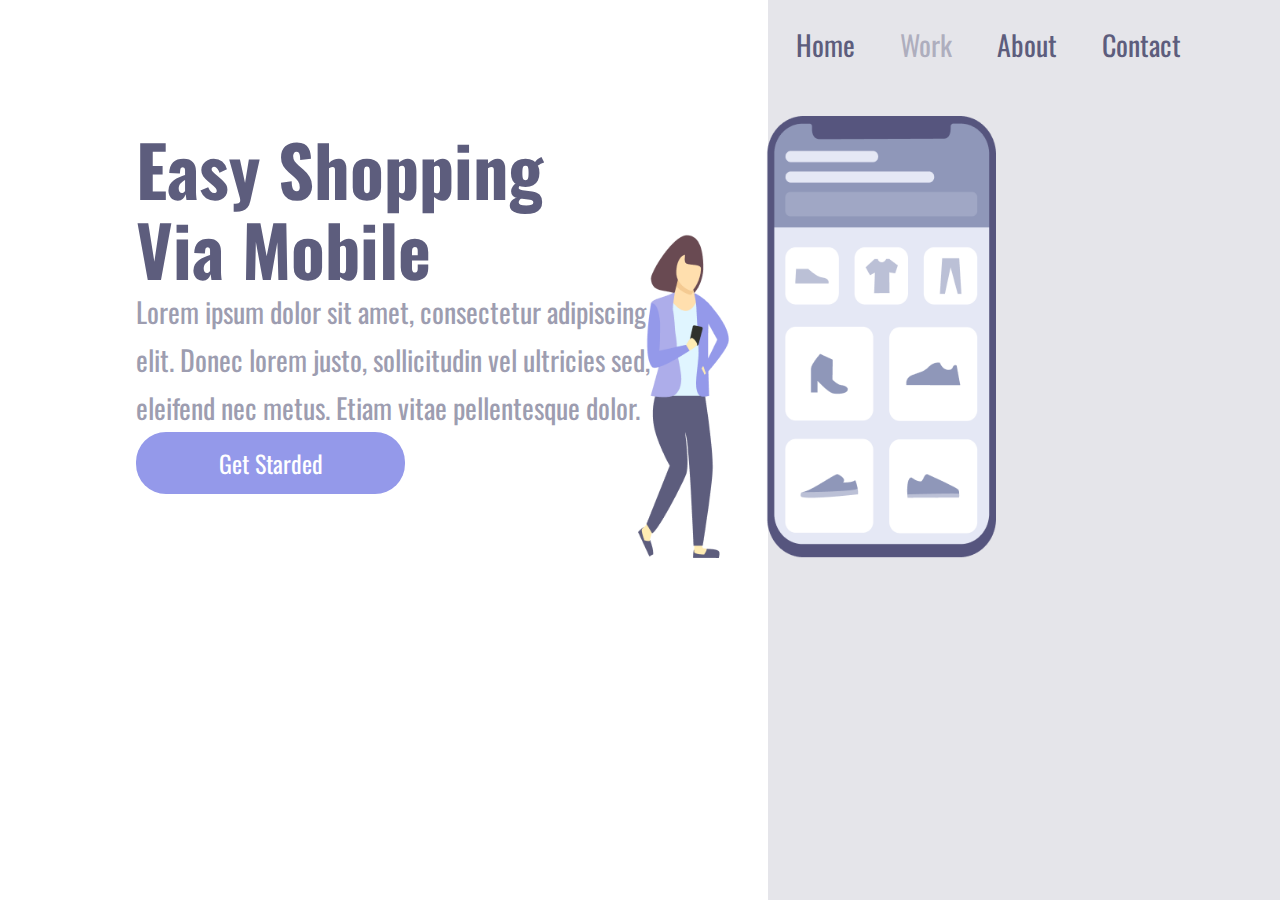
<file: index.html>
<!DOCTYPE html>
<html lang="en">

<head>
    <meta charset="UTF-8">
    <meta name="viewport" content="width=device-width, initial-scale=1.0">
    <link rel="stylesheet" href="./style.css">
    <link rel="preconnect" href="https://fonts.googleapis.com">
    <link rel="preconnect" href="https://fonts.gstatic.com" crossorigin>
    <link href="https://fonts.googleapis.com/css2?family=Oswald:wght@200..700&display=swap" rel="stylesheet">
    <title>Easy Shopping</title>
</head>

<body>
    <div>
        <section class="firstsection">
            <h1>Easy Shopping Via Mobile</h1>
            <p>Lorem ipsum dolor sit amet, consectetur adipiscing
                elit. Donec lorem justo, sollicitudin vel ultricies sed,
                eleifend nec metus. Etiam vitae pellentesque dolor. </p>
            <button>Get Starded</button>
        </section>
        <section class="secondsection">
            <header>
                <a>Home</a>
                <a>Work</a>
                <a>About</a>
                <a>Contact</a>
            </header>
            <img src="./logo-easyshop.png" alt="logoeasy">
        </section>
    </div>

</body>

</html>
</file>
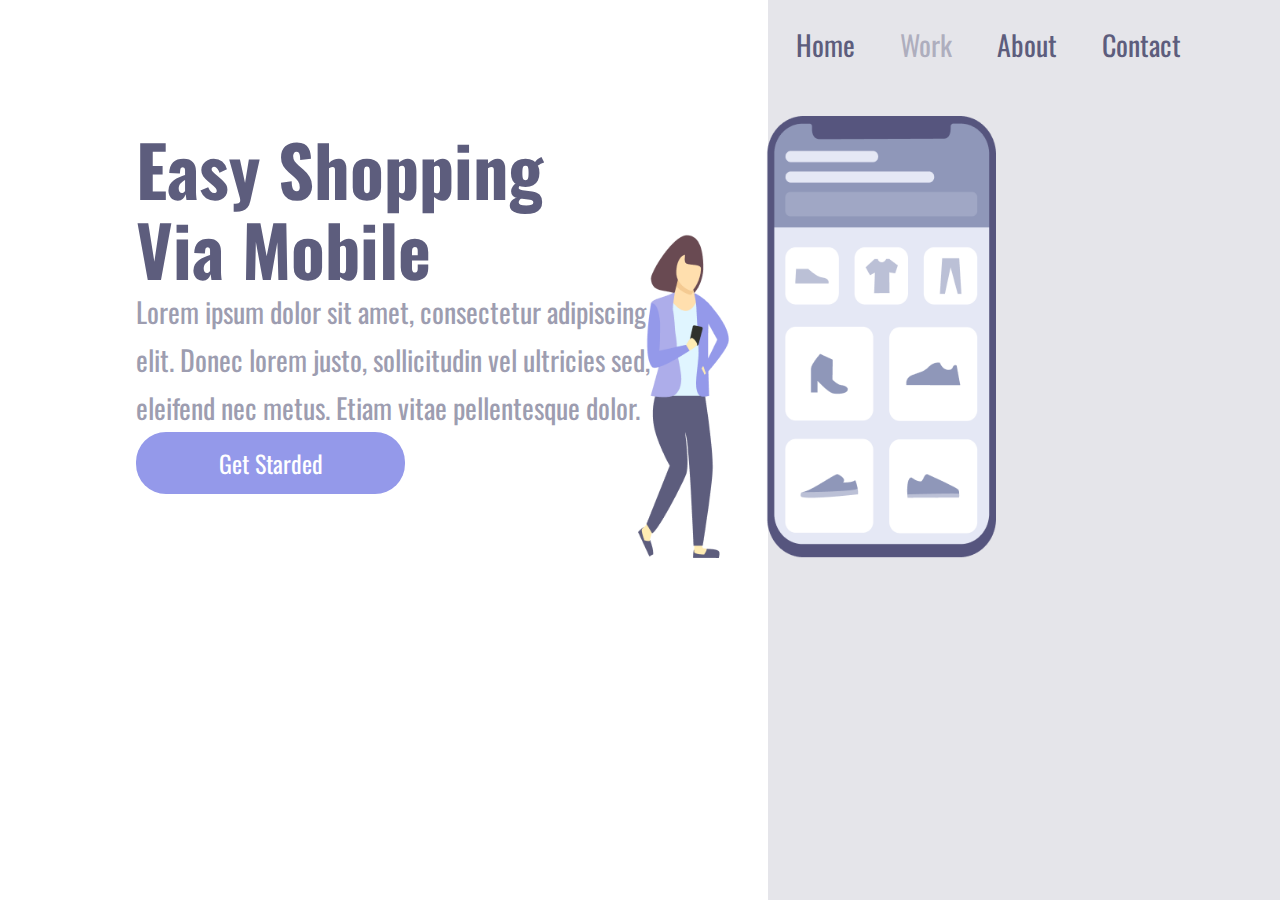
<file: easyshop.html>
<!DOCTYPE html>
<html lang="en">

<head>
    <meta charset="UTF-8">
    <meta name="viewport" content="width=device-width, initial-scale=1.0">
    <link rel="stylesheet" href="./easyshop.css">
    <link rel="preconnect" href="https://fonts.googleapis.com">
    <link rel="preconnect" href="https://fonts.gstatic.com" crossorigin>
    <link href="https://fonts.googleapis.com/css2?family=Oswald:wght@200..700&display=swap" rel="stylesheet">
    <title>Easy Shopping - teste commit</title>
</head>

<body>
    <div>
        <section class="firstsection">
            <h1>Easy Shopping Via Mobile</h1>
            <p>Lorem ipsum dolor sit amet, consectetur adipiscing
                elit. Donec lorem justo, sollicitudin vel ultricies sed,
                eleifend nec metus. Etiam vitae pellentesque dolor. </p>
            <button>Get Starded</button>
        </section>
        <section class="secondsection">
            <header>
                <a>Home</a>
                <a>Work</a>
                <a>About</a>
                <a>Contact</a>
            </header>
            <img src="./logo-easyshop.png" alt="logoeasy">
        </section>
    </div>

</body>

</html>
</file>
<file: style.css>
* {
    margin: 0;
    padding: 0;
    box-sizing: border-box;
    font-family: "Oswald", sans-serif;
    font-weight: 400px;
    color: #5D5D7D;
}

div {
    width: 100vw;
    height: 100vh;
}

.firstsection {
    display: inline-block;
    width: 60%;
    margin-top: 10%;
    padding-left: 136px;

}
h1 {
    font-size: 70px;
    line-height: 80px;
    width: 410px;

}
p {
    font-size: 28px;
    line-height: 48px;
    opacity: 0.6;
    width: 540px;
}
button {
    width: 269px;
    height: 62px;
    background-color: #9499EA;
    box-shadow: (0px 10px 24px rgba(148, 153, 234, 0.10));
    border: none;
    border-radius: 30px;
    color: #FFFFFF;
    font-size: 24px;
    cursor: pointer;
}

.secondsection {
    display: inline-block;
    background-color: rgba(93, 93, 125, 0.16);
    min-height: 100vh;
    width: 40%;
    position: absolute;
}
img {
    position: relative;
    top:20%;
    right: 130px;
    margin-top: 10%;
    width: 70%;
}

button:hover {
    opacity: 0.8;
}
header {
    margin: 24px 0 0 28px;
}
a {
    margin-right: 41px;
    font-size: 28px;
    cursor: pointer;
    
}
a:nth-child(2) {
    opacity: 0.4;
}
a:active {
    opacity: 0.8;
}
@media screen and (max-width:900px) {
    .firstsection {
        width: 100%;
        height: 50%;
        display: block;
        padding: 0;
        margin: 0;
    }
    .secondsection {
        width: 100%;
        min-height: none;
        height: auto;
        display: block;
        position: static;
    }
    img {
        position: static;
        margin: 35px 53px 0 51px;
        width: 52%;
        
    }
    header {
        display: none;
    }
    h1 {
        font-size: 38px;
        line-height: 52px;
        width: auto;
        margin: 58px 50px 0 50px;
        text-align: center;
    }
    p {
        text-align: center;
        font-size: 20px;
        width: auto;
        line-height: 24px;
        margin: 15px 40px;
    }
    button {
        margin: 0 auto;
        display:block;

    }
}
</file>
<file: easyshop.css>
* {
    margin: 0;
    padding: 0;
    box-sizing: border-box;
    font-family: "Oswald", sans-serif;
    font-weight: 400px;
    color: #5D5D7D;
}

div {
    width: 100vw;
    height: 100vh;
}

.firstsection {
    display: inline-block;
    width: 60%;
    margin-top: 10%;
    padding-left: 136px;

}
h1 {
    font-size: 70px;
    line-height: 80px;
    width: 410px;

}
p {
    font-size: 28px;
    line-height: 48px;
    opacity: 0.6;
    width: 540px;
}
button {
    width: 269px;
    height: 62px;
    background-color: #9499EA;
    box-shadow: (0px 10px 24px rgba(148, 153, 234, 0.10));
    border: none;
    border-radius: 30px;
    color: #FFFFFF;
    font-size: 24px;
    cursor: pointer;
}

.secondsection {
    display: inline-block;
    background-color: rgba(93, 93, 125, 0.16);
    min-height: 100vh;
    width: 40%;
    position: absolute;
}
img {
    position: relative;
    top:20%;
    right: 130px;
    margin-top: 10%;
    width: 70%;
}

button:hover {
    opacity: 0.8;
}
header {
    margin: 24px 0 0 28px;
}
a {
    margin-right: 41px;
    font-size: 28px;
    cursor: pointer;
    
}
a:nth-child(2) {
    opacity: 0.4;
}
a:active {
    opacity: 0.8;
}
@media screen and (max-width:900px) {
    .firstsection {
        width: 100%;
        height: 50%;
        display: block;
        padding: 0;
        margin: 0;
    }
    .secondsection {
        width: 100%;
        min-height: none;
        height: auto;
        display: block;
        position: static;
    }
    img {
        position: static;
        margin: 35px 53px 0 51px;
        width: 60%;
        
    }
    header {
        display: none;
    }
    h1 {
        font-size: 38px;
        line-height: 52px;
        width: auto;
        margin: 58px 50px 0 50px;
        text-align: center;
    }
    p {
        text-align: center;
        font-size: 20px;
        width: auto;
        line-height: 24px;
        margin: 15px 40px;
    }
    button {
        margin: 0 auto;
        display:block;

    }
}
</file>
